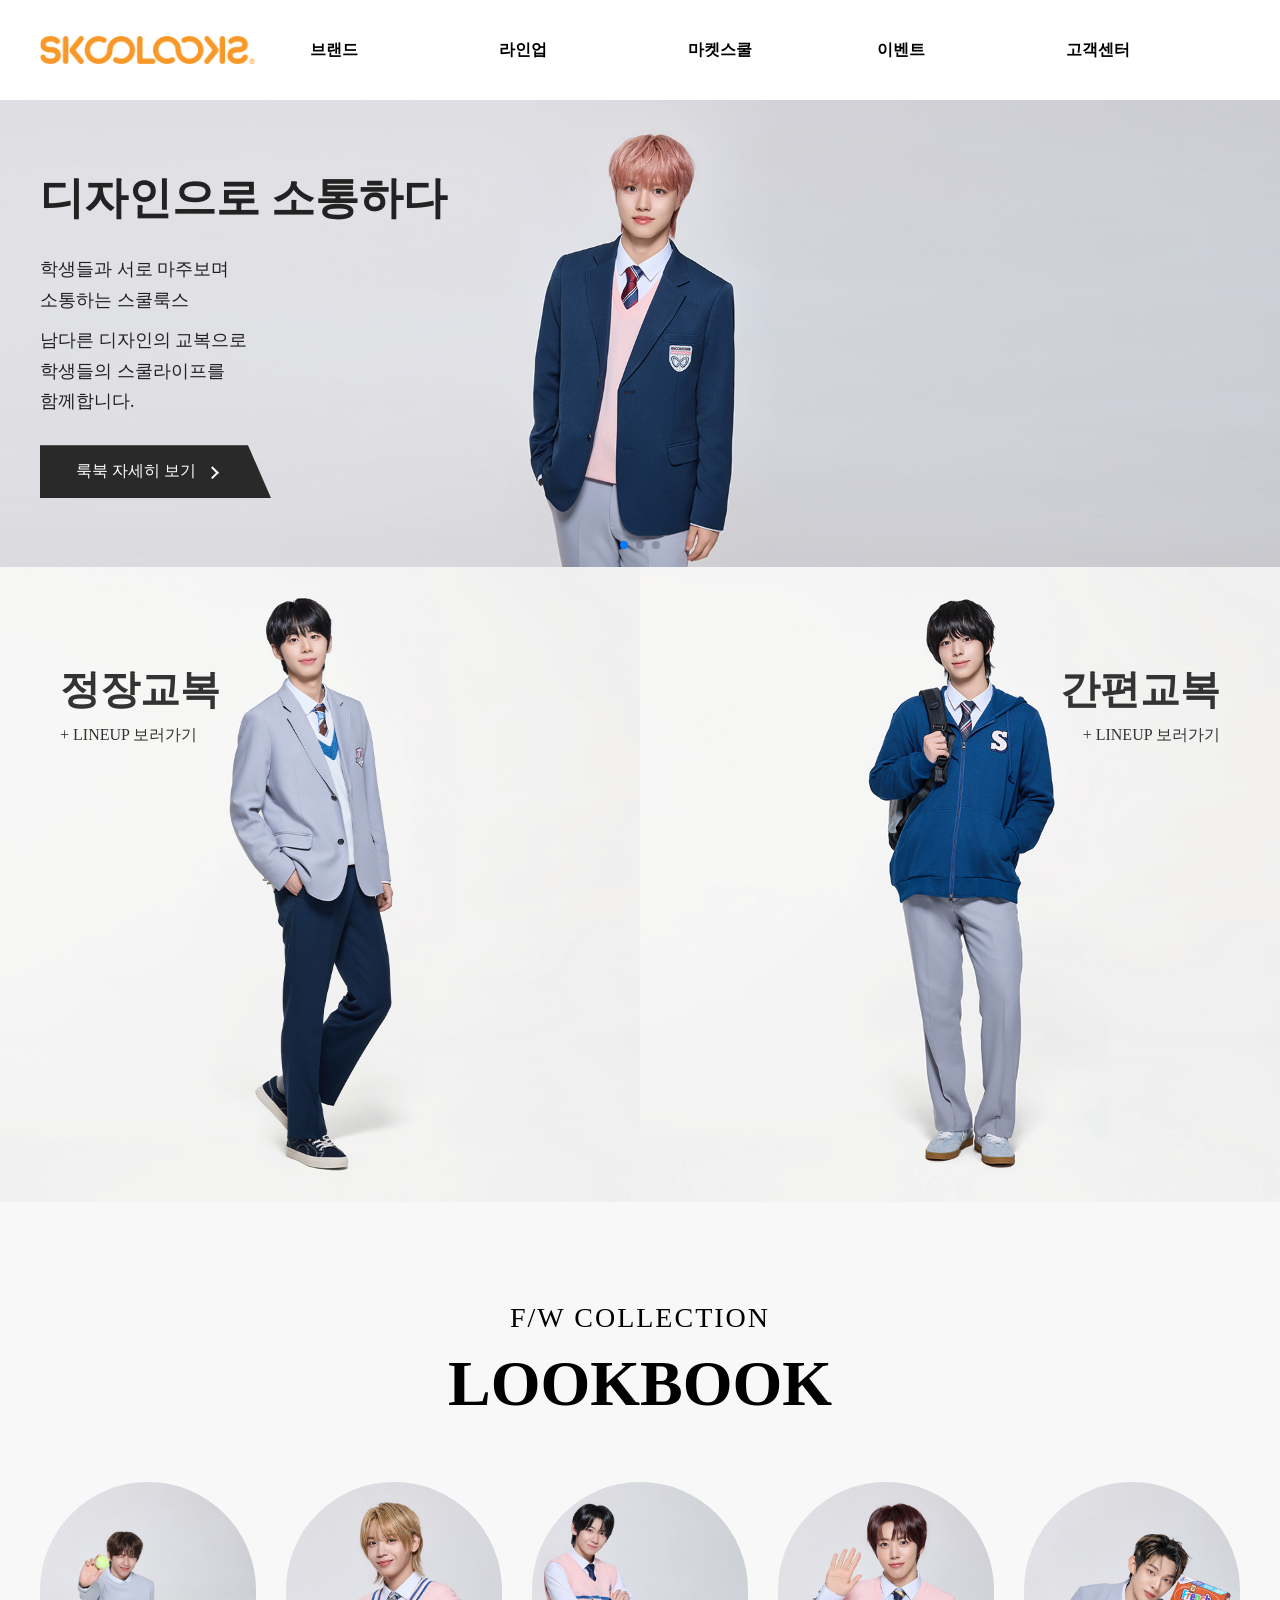
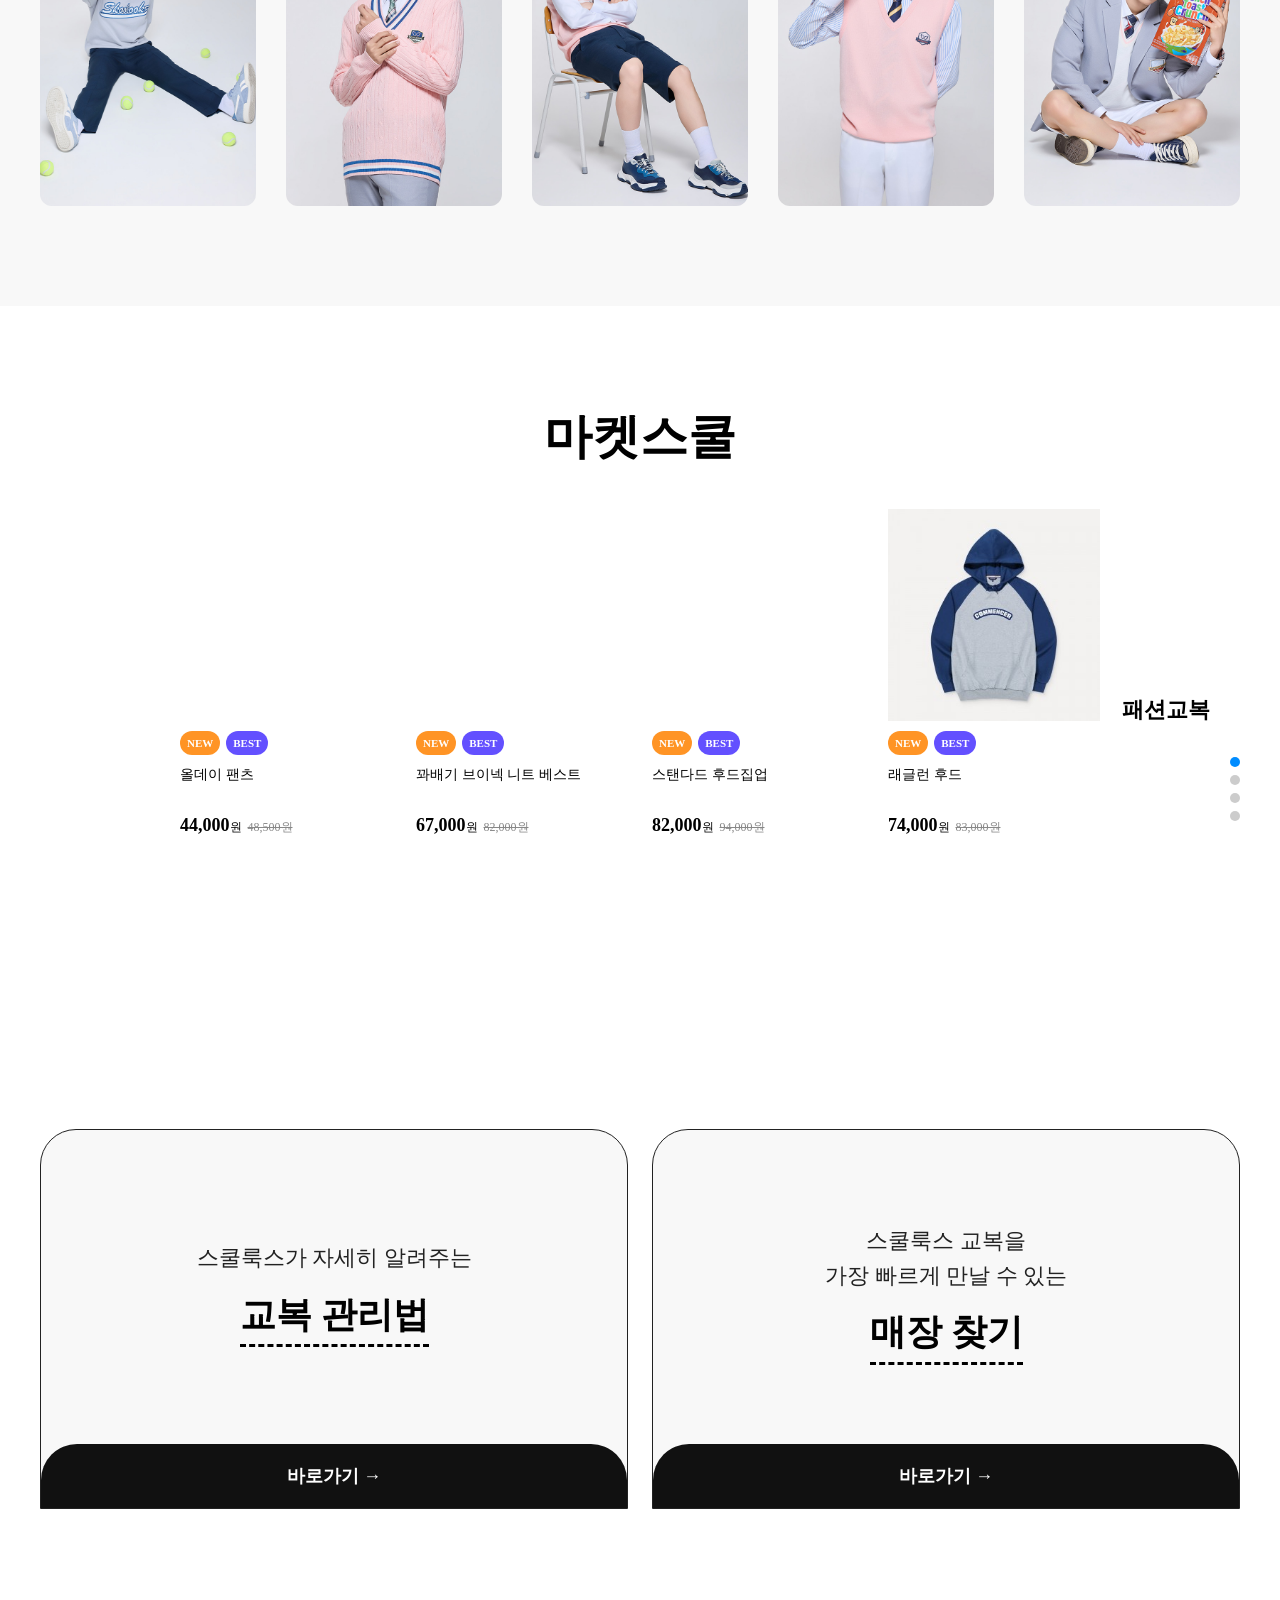
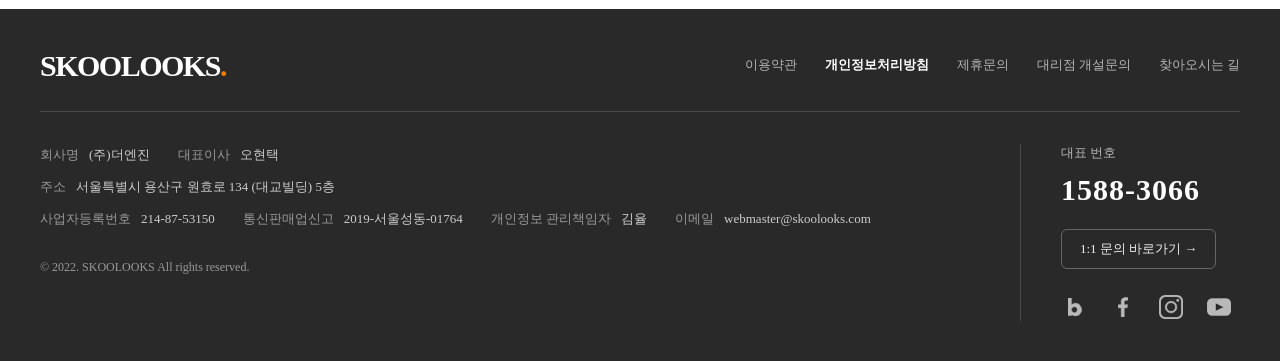
<file: index.html>
<!DOCTYPE html>
<html lang="ko">

<head>
  <meta charset="UTF-8">
  <meta name="viewport" content="width=device-width, initial-scale=1.0">

  <title>스쿨룩스 홈페이지 리뉴얼</title>
  <link rel="stylesheet" href="lib/swiper-bundle.css">
  <link rel="stylesheet" href="css/main.css">


  <script src="lib/jquery-3.7.1.min.js"></script>
  <script src="https://cdn.jsdelivr.net/npm/swiper@11/swiper-bundle.min.js"></script>


  <script>
    $(function () {
      var swiper = new Swiper('.visual_Swiper', {
        slidesPerView: 1,
        spaceBetween: 0,

        autoplay: {
          delay: 2500,
          disableOnInteraction: false,
        },

        pagination: {
          el: '.visual_Swiper .swiper-pagination',
          clickable: true,
        },

        navigation: {
          nextEl: '.visual_Swiper .swiper-button-next',
          prevEl: '.visual_Swiper .swiper-button-prev',
        },
      });



      $('.market .product_list').each(function () {
        var list = this;
        var pressed = false;
        var moved = false;
        var startX;
        var startScroll;
        var hovering = false;




        // 이미지 자체가 끌리는 현상 방지
        $(list).on('dragstart', function (e) {
          e.preventDefault();
        });

        // 마우스로 잡기
        $(list).on('mousedown', function (e) {
          if (e.button !== 0) return;

          pressed = true;
          moved = false;
          startX = e.pageX;
          startScroll = list.scrollLeft;

          $(list).addClass('dragging');
        });

        // 잡은 상태에서 좌우 이동
        $(window).on('mousemove', function (e) {
          if (!pressed) return;

          var distance = e.pageX - startX;

          if (Math.abs(distance) > 5) {
            moved = true;
          }

          list.scrollLeft = startScroll - distance;
        });

        // 마우스 놓기
        $(window).on('mouseup', function () {
          pressed = false;
          $(list).removeClass('dragging');
        });

        // 드래그할 때 상품 링크가 열리지 않게 하기
        list.addEventListener('click', function (e) {
          if (moved) {
            e.preventDefault();
            e.stopPropagation();
            moved = false;
          }
        }, true);

        // 마우스를 올리면 자동 이동 멈추기
        $(list).on('mouseenter', function () {
          hovering = true;
        });

        $(list).on('mouseleave', function () {
          hovering = false;
        });


      });

    });

    $(function () {

      // 마켓스쿨: 마우스 휠로 위아래 전환
      var marketSwiper = new Swiper('.market_Swiper', {
        direction: 'vertical',
        slidesPerView: 1,
        spaceBetween: 0,
        speed: 600,
        simulateTouch: false,

        mousewheel: {
          forceToAxis: true,
          releaseOnEdges: true,
          thresholdDelta: 30,
        },

        pagination: {
          el: '.market_Swiper .swiper-pagination',
          clickable: true,
        },
      });

      // 상품: 마우스로 잡고 좌우 이동
      $('.market .product_list').each(function () {
        var list = this;
        var pressed = false;
        var moved = false;
        var startX;
        var startScroll;

        // 이미지 자체가 끌리는 현상 방지
        $(list).on('dragstart', function (e) {
          e.preventDefault();
        });

        // 마우스로 잡기
        $(list).on('mousedown', function (e) {
          if (e.button !== 0) return;

          e.preventDefault();

          pressed = true;
          moved = false;
          startX = e.pageX;
          startScroll = list.scrollLeft;

          $(list).addClass('dragging');
        });

        // 좌우로 끌기
        $(window).on('mousemove', function (e) {
          if (!pressed) return;

          var distance = e.pageX - startX;

          if (Math.abs(distance) > 5) {
            moved = true;
          }

          list.scrollLeft = startScroll - distance;
        });

        // 마우스 놓기
        $(window).on('mouseup blur', function () {
          pressed = false;
          $(list).removeClass('dragging');
        });

        // 드래그 직후 상품 링크가 열리지 않게 하기
        list.addEventListener('click', function (e) {
          if (moved) {
            e.preventDefault();
            e.stopPropagation();
            moved = false;
          }
        }, true);
      });

      var lastScroll = window.scrollY;
      var guide = $('.market .title h2 span');

      $(window).on('scroll', function () {
        var currentScroll = Math.max(0, window.scrollY);

        if (currentScroll > lastScroll) {
          guide.addClass('show');
        } else if (currentScroll < lastScroll) {
          guide.removeClass('show');
        }

        lastScroll = currentScroll;
      });

    });

    $(function () {
      var opener = $('.mobile_menu_btn');
      var menu = $('#mobile_menu');
      var list = menu.find('.mobile_menu_list');
      var title = menu.find('.mobile_menu_title');
      var back = menu.find('.mobile_back');
      var source = $('.header .nav > .gnb > li');
      var selectedIndex = 0;

      function showMain() {
        title.text('전체 메뉴');
        back.prop('hidden', true);
        list.empty();

        source.each(function (index) {
          var item = $(this);
          var link = item.children('a').first();
          var row = $('<li></li>');

          if (item.children('.depth-02').length) {
            $('<button type="button"></button>')
              .append($('<span></span>').text(link.text()))
              .append('<span aria-hidden="true">›</span>')
              .on('click', function () {
                selectedIndex = index;
                showSub(item, link.text());
              })
              .appendTo(row);
          } else {
            link.clone().appendTo(row);
          }

          list.append(row);
        });
      }

      function showSub(item, label) {
        title.text(label);
        back.prop('hidden', false);
        list.empty();

        item.children('.depth-02').children('li').each(function () {
          $('<li></li>')
            .append($(this).children('a').clone())
            .appendTo(list);
        });

        back.trigger('focus');
      }

      function closeMenu() {
        menu.prop('hidden', true);
        $('body').removeClass('menu_open');
        opener.attr('aria-expanded', 'false').trigger('focus');
      }

      opener.on('click', function () {
        showMain();
        menu.prop('hidden', false);
        $('body').addClass('menu_open');
        opener.attr('aria-expanded', 'true');
        menu.find('.mobile_close').trigger('focus');
      });

      back.on('click', function () {
        showMain();
        list.children().eq(selectedIndex)
          .find('button, a').first().trigger('focus');
      });

      menu.find('.mobile_close').on('click', closeMenu);

      list.on('click', 'a', closeMenu);

      $(document).on('keydown', function (e) {
        if (menu.prop('hidden')) return;

        if (e.key === 'Escape') {
          closeMenu();
        }

        if (e.key === 'Tab') {
          var targets = menu.find('button, a').filter(':visible');
          var first = targets.first()[0];
          var last = targets.last()[0];

          if (e.shiftKey && document.activeElement === first) {
            e.preventDefault();
            last.focus();
          } else if (!e.shiftKey && document.activeElement === last) {
            e.preventDefault();
            first.focus();
          }
        }
      });

      window.matchMedia('(max-width: 768px)')
        .addEventListener('change', function (e) {
          if (!e.matches && !menu.prop('hidden')) {
            menu.prop('hidden', true);
            $('body').removeClass('menu_open');
            opener.attr('aria-expanded', 'false');
          }
        });
    });

    $(function () {
      $('.content .list').each(function () {
        var list = this;
        var pressed = false;
        var moved = false;
        var startX;
        var startScroll;

        // 이미지 자체가 끌리는 현상 방지
        $(list).on('dragstart', function (e) {
          if (window.innerWidth <= 768) {
            e.preventDefault();
          }
        });

        // 모바일 화면에서 마우스로 잡기
        $(list).on('mousedown', function (e) {
          if (window.innerWidth > 768 || e.button !== 0) return;

          e.preventDefault();
          pressed = true;
          moved = false;
          startX = e.pageX;
          startScroll = list.scrollLeft;

          $(list).addClass('dragging');
        });

        // 좌우로 드래그
        $(window).on('mousemove', function (e) {
          if (!pressed) return;

          var distance = e.pageX - startX;

          if (Math.abs(distance) > 5) {
            moved = true;
          }

          list.scrollLeft = startScroll - distance;
        });

        // 마우스 놓기
        $(window).on('mouseup blur', function () {
          pressed = false;
          $(list).removeClass('dragging');
        });

        // 드래그 직후 링크 이동 방지
        list.addEventListener('click', function (e) {
          if (moved) {
            e.preventDefault();
            e.stopPropagation();
            moved = false;
          }
        }, true);
      });
    });

    $(function () {
      var previousScroll = Math.max(0, window.scrollY);

      $(window).on('scroll', function () {
        var currentScroll = Math.max(0, window.scrollY);

        if (currentScroll > previousScroll) {
          $('.content .lookbook_guide').addClass('show');
        } else if (currentScroll < previousScroll) {
          $('.content .lookbook_guide').removeClass('show');
        }

        previousScroll = currentScroll;
      });
    });

    $(function () {
      $('.content .list').each(function () {
        var list = this;
        var touching = false;

        // 직접 조작하는 동안 자동 이동 멈추기
        $(list).on('mouseenter touchstart mousedown', function () {
          touching = true;
        });

        $(list).on('mouseleave', function () {
          touching = false;
        });

        $(window).on('mouseup touchend touchcancel', function () {
          touching = false;
        });

        // 모바일에서 3초마다 이동
        setInterval(function () {
          if (touching) return;

          var item = $(list).children('.item').first();
          if (!item.length) return;

          var gap = parseFloat(getComputedStyle(list).columnGap) || 0;
          var step = item.outerWidth() + gap;
          var end = list.scrollWidth - list.clientWidth;

          if (end <= 0) return;

          list.scrollTo({
            left: list.scrollLeft >= end - 2
              ? 0
              : Math.min(list.scrollLeft + step, end),
            behavior: 'smooth'
          });
        }, 3000);
      });
    });

    $(function () {
      $('.market .product_list').each(function () {
        var list = this;
        var products = $(list).children('.product');
        var hovering = false;
        var pressing = false;
        var animating = false;
        var cycle = 0;
        var step = 0;
        var scrollTimer;

        if (!products.length) return;

        function prepareLoop() {
          $(list).stop(true);
          animating = false;
          $(list).children('.loop_copy').remove();

          var gap = parseFloat(getComputedStyle(list).columnGap) || 0;

          step = products.first().outerWidth() + gap;
          cycle = step * products.length;

          if (cycle <= 0) return;

          // 화면보다 넉넉하게 상품을 반복 배치
          var repeats = Math.ceil(list.clientWidth / cycle) + 3;

          for (var i = 0; i < repeats; i++) {
            products.clone()
              .addClass('loop_copy')
              .appendTo(list);
          }

          list.scrollLeft = cycle;
        }

        // 같은 상품이 보이는 위치로 돌려놓기
        function normalize() {
          if (!cycle || pressing || animating) return;

          var position = list.scrollLeft;
          var offset = ((position % cycle) + cycle) % cycle;

          if (position < cycle || position >= cycle * 2) {
            list.scrollLeft = cycle + offset;
          }
        }

        $(list).on('mouseenter', function () {
          hovering = true;
        });

        $(list).on('mouseleave', function () {
          hovering = false;
        });

        $(list).on('mousedown touchstart', function () {
          pressing = true;
          $(list).stop(true);
          animating = false;
        });

        $(window).on('mouseup touchend touchcancel blur', function () {
          pressing = false;
          // 기존 드래그 처리가 끝난 뒤 위치 정리
          setTimeout(normalize, 0);
        });

        $(list).on('scroll', function () {
          clearTimeout(scrollTimer);
          scrollTimer = setTimeout(normalize, 180);
        });

        setInterval(function () {
          if (pressing || animating || !cycle) return;

          normalize();
          animating = true;

          $(list).animate(
            { scrollLeft: list.scrollLeft + step },
            600,
            function () {
              animating = false;
              normalize();
            }
          );
        }, 1800);

        $(window).on('resize', prepareLoop);
        prepareLoop();
      });
    });

    $(function () {
      window.addEventListener('wheel', function (e) {
        if (e.deltaY === 0) return;

        $('.market .title h2 span, .content .lookbook_guide')
          .toggleClass('show', e.deltaY > 0);
      }, { passive: true, capture: true });
    });
  </script>

<body>
  <div class="Wrap">
    <header class="header">
      <div class="inner">
        <h2 class="logo">
          <a href="#">
            <img src="img/logo/img_logo_o.png" alt="로고">
          </a>
        </h2><!-- .logo end -->


        <nav class="nav">


          <ul class="gnb">
            <li>
              <a href="#">브랜드</a>
              <ul class="gnb depth-02">
                <li><a href="#">브랜드스토리</a></li>
                <li><a href="#">스쿨룩 랩</a></li>
                <li><a href="#">교복안심 시스템</a></li>
                <li><a href="#">희망더하기 캠페인</a></li>
              </ul><!--.gnb depth-02 end-->
            </li>

            <li>
              <a href="#">라인업</a>
              <ul class="gnb depth-02">
                <li><a href="#">간편교복 스타일</a></li>
                <li><a href="#">정장교복 스타일</a></li>
                <li><a href="#">디자인 룩북</a></li>
              </ul><!--.gnb depth-02 end-->
            </li>

            <li>
              <a href="#">마켓스쿨</a>
              <ul class="gnb depth-02">
                <li><a href="#">전체</a></li>
                <li><a href="#">패션교복</a></li>
                <li><a href="#">패션의류</a></li>
                <li><a href="#">액세서리</a></li>
                <li><a href="#">리빙</a></li>
                <li><a href="#">문구</a></li>
              </ul><!--.gnb depth-02 end-->
            </li>

            <li>
              <a href="#">이벤트</a>
              <ul class="gnb depth-02">
                <li><a href="#">이벤트</a></li>
                <li><a href="#">당첨자 발표</a></li>
              </ul><!--.gnb depth-02 end-->
            </li>

            <li>
              <a href="#">고객센터</a>
              <ul class="gnb depth-02">
                <li><a href="#">자주 묻는 질문</a></li>
                <li><a href="#">1:1 문의</a></li>
                <li><a href="#">매장찾기</a></li>
              </ul><!--.gnb depth-02 end-->
            </li>

          </ul><!-- .gnb end -->
        </nav><!-- .nav end -->

        <button type="button" class="mobile_menu_btn" aria-label="메뉴 열기" aria-controls="mobile_menu"
          aria-expanded="false">
          ☰
        </button>

      </div><!-- .inner -->
    </header><!-- .header end -->

    <div class="mobile_menu" id="mobile_menu" hidden>
      <div class="mobile_menu_top">
        <button type="button" class="mobile_back" hidden>
          ← 뒤로
        </button>

        <strong class="mobile_menu_title">전체 메뉴</strong>

        <button type="button" class="mobile_close">
          닫기 ✕
        </button>
      </div>

      <ul class="mobile_menu_list"></ul>
    </div>

    <main class="main_visual">
      <div class="inner">
        <div class="swiper visual_Swiper">
          <div class="swiper-wrapper">



            <div class="swiper-slide">
              <a href="#">
                <img src="img/main_visual/img_boy_visual.jpg" alt="교복">
                <div class="text">

                  <h2>디자인으로 소통하다</h2>
                  <p>학생들과 서로 마주보며<br />
                    소통하는 스쿨룩스
                  </p>
                  <span>남다른 디자인의 교복으로<br />
                    학생들의 스쿨라이프를<br />
                    함께합니다.
                  </span>

                  <a href="#" class="lookbook_btn">룩북 자세히 보기</a>

                </div><!-- .text end -->
              </a>
            </div><!-- .swiper-slide -->

            <div class="swiper-slide">
              <a href="#">
                <img src="img/main_visual/img_comfort_visual.jpg" alt="교복">
                <div class="text">

                  <h2>교복을 입다</h2>
                  <p>스타일은 살리고 활동은<br />
                    편한 스쿨룩스 스타일을<br />
                    감상해 보세요
                  </p>

                  <a href="#" class="lookbook_btn">룩북 자세히 보기</a>

                </div><!-- .text end -->
              </a>
            </div><!-- .swiper-slide -->

            <div class="swiper-slide">
              <a href="#">
                <img src="img/main_visual/img_girl_visual.jpg" alt="교복">
                <div class="text">

                  <p>매일 입고 싶은 편안함에<br />
                    핏까지 완벽한 스쿨룩스의<br />
                    S/S 시즌 컬렉션을 만나보세요.
                  </p>

                  <a href="#" class="lookbook_btn">룩북 자세히 보기</a>

                </div><!-- .text end -->
              </a>
            </div><!-- .swiper-slide -->

          </div><!-- .swiper-wrapper end -->

          <div class="swiper-button-next"></div>
          <div class="swiper-button-prev"></div>
          <div class="swiper-pagination"></div>
        </div><!-- .swiper visual_Swiper end -->

      </div><!--.inner end -->
    </main><!-- .main_visual end -->

    <section class="secion section_lineup">
      <div class="inner">
        <div class="item suit">
          <img src="img/contents/img_lineup_25.jpg" alt="정장교복">
          <div class="text">
            <h2>정장교복</h2>

            <a href="#">
              <p>+ LINEUP 보러가기</p>
            </a>

          </div><!-- .text end -->
        </div><!-- .item suit end -->

        <div class="item comfort">
          <img src="img/contents/img_lineup_26.jpg" alt="간편교복">
          <div class="text">
            <h2>간편교복</h2>

            <a href="#">
              <p>+ LINEUP 보러가기</p>
            </a>

          </div><!-- .text end -->
        </div><!-- .item suit end -->

      </div><!-- .inner end -->
    </section><!-- .secion section_lineup end -->

    <div class="content">
      <div class="inner">

        <div class="title">
          <p>F/W COLLECTION</p>
          <h2>LOOKBOOK</h2>
          <span class="lookbook_guide">↔ 드래그를 해보세요</span>
        </div>

        <div class="list">

          <div class="item">
            <a href="#">
              <div class="image">
                <img src="img/LookBook/img_lookbook_17.jpg" alt="생활복 룩북">
              </div>

            </a>
          </div>

          <div class="item">
            <a href="#">
              <div class="image">
                <img src="img/LookBook/img_lookbook_18.jpg" alt="교복 룩북">
              </div>

            </a>
          </div>

          <div class="item">
            <a href="#">
              <div class="image">
                <img src="img/LookBook/img_lookbook_19.jpg" alt="체육복 룩북">
              </div>

            </a>
          </div>

          <div class="item">
            <a href="#">
              <div class="image">
                <img src="img/LookBook/img_lookbook_20.jpg" alt="체육복 룩북">
              </div>

            </a>
          </div>

          <div class="item">
            <a href="#">
              <div class="image">
                <img src="img/LookBook/img_lookbook_21.jpg" alt="체육복 룩북">
              </div>

            </a>
          </div>

        </div><!-- .list end -->

      </div><!-- .inner end -->
    </div><!-- .content end -->

    <div class="market">
      <div class="inner">

        <!-- 고정 제목 -->
        <div class="title">
          <h2>
            마켓스쿨
          </h2>
        </div><!-- .title end -->

        <!-- 서브제목과 상품이 함께 바뀌는 슬라이더 -->
        <div class="swiper market_Swiper">
          <div class="swiper-wrapper">

            <!-- 첫 번째 페이지 -->
            <div class="swiper-slide market_page">
              <p class="subtitle">패션교복

              </p>

              <div class="product_list">

                <div class="product">
                  <a href="#">
                    <img src="img/marketschool/패션교복/list1.jpg" alt="올데이 팬츠">

                    <div class="badge">
                      <span class="new">NEW</span>
                      <span class="best">BEST</span>
                    </div><!-- .badge end -->

                    <h3>올데이 팬츠</h3>

                    <div class="price">
                      <strong>44,000<span>원</span></strong>
                      <del>48,500원</del>
                    </div><!-- .price end -->
                  </a>
                </div><!-- .product end -->

                <div class="product">
                  <a href="#">
                    <img src="img/marketschool/패션교복/list2.jpg" alt="꽈배기 브이넥 니트 베스트">

                    <div class="badge">
                      <span class="new">NEW</span>
                      <span class="best">BEST</span>
                    </div>

                    <h3>꽈배기 브이넥 니트 베스트</h3>

                    <div class="price">
                      <strong>67,000<span>원</span></strong>
                      <del>82,000원</del>
                    </div><!-- .price end -->
                  </a>
                </div><!-- .product -->

                <div class="product">
                  <a href="#">
                    <img src="img/marketschool/패션교복/list3.jpg" alt="스탠다드 후드집업">

                    <div class="badge">
                      <span class="new">NEW</span>
                      <span class="best">BEST</span>
                    </div>

                    <h3>스탠다드 후드집업</h3>

                    <div class="price">
                      <strong>82,000<span>원</span></strong>
                      <del>94,000원</del>
                    </div><!-- .price end -->
                  </a>
                </div><!-- .product end -->

                <div class="product">
                  <a href="#">
                    <img src="img/marketschool/패션교복/list4.jpg" alt="래글런 후드">

                    <div class="badge">
                      <span class="new">NEW</span>
                      <span class="best">BEST</span>
                    </div>

                    <h3>래글런 후드</h3>

                    <div class="price">
                      <strong>74,000<span>원</span></strong>
                      <del>83,000원</del>
                    </div><!-- .price end -->
                  </a>
                </div><!-- .product end -->

                <div class="product">
                  <a href="#">
                    <img src="img/marketschool/패션교복/list5.jpg" alt="각카라 교복 셔츠">

                    <div class="badge">
                      <span class="new">NEW</span>
                      <span class="best">BEST</span>
                    </div>

                    <h3>각카라 교복 셔츠</h3>

                    <div class="price">
                      <strong>60,000<span>원</span></strong>
                      <del>67,000원</del>
                    </div>
                  </a>
                </div>

                <!-- 여기에 추가 상품을 넣어주세요 -->

              </div><!-- .product_list end -->
            </div><!-- .market_page end -->

            <div class="swiper-slide market_page">
              <p class="subtitle">패션의류</p>

              <div class="product_list">

                <div class="product">
                  <a href="#">
                    <img src="img/marketschool/패션의류/list1.jpg" alt="디즈니 코든 반팔 티셔츠">

                    <h3>디즈니 코든 반팔 티셔츠</h3>

                    <div class="price">
                      <strong>43,000<span>원</span></strong>
                      <del>49,500원</del>
                    </div><!-- .price end -->
                  </a>
                </div><!-- .product end -->

                <div class="product">
                  <a href="#">
                    <img src="img/marketschool/패션의류/list2.jpg" alt="100% 오가닉면티(2매 SET)">

                    <div class="badge">
                      <span class="new">NEW</span>
                      <span class="best">BEST</span>
                    </div><!-- .badge -->

                    <h3>100% 오가닉면티(2매 SET)</h3>

                    <div class="price">
                      <strong>25,500<span>원</span></strong>
                      <del>29,500원</del>
                    </div><!-- .price end -->
                  </a>
                </div><!-- .product -->

                <div class="product">
                  <a href="#">
                    <img src="img/marketschool/패션의류/list3.jpg" alt="히트가드 티셔츠">

                    <div class="badge">
                      <span class="new">NEW</span>
                    </div><!-- .badge end -->

                    <h3>히트가드 티셔츠</h3>

                    <div class="price">
                      <strong>16,500<span>원</span></strong>
                      <del>19,500원</del>
                    </div><!-- .price end -->
                  </a>
                </div><!-- .product end -->

                <div class="product">
                  <a href="#">
                    <img src="img/marketschool/패션의류/list4.jpg" alt="베이직 삭스 5팩 세트(화이트)">

                    <div class="badge">
                      <span class="new">NEW</span>
                    </div><!-- .badge end -->

                    <h3>베이직 삭스 5팩 세트(화이트)</h3>

                    <div class="price">
                      <strong>14,900<span>원</span></strong>
                      <del>15,500원</del>
                    </div><!-- .price end -->
                  </a>
                </div><!-- .product end -->

              </div><!-- .product_list end -->
            </div><!-- .market_page end -->

            <div class="swiper-slide market_page">
              <p class="subtitle">액세서리</p>

              <div class="product_list">

                <div class="product">
                  <a href="#">
                    <img src="img/marketschool/액세서리/list1.jpg" alt="신리오 포켓 스프레이 용기">

                    <div class="badge">
                      <span class="new">NEW</span>
                    </div><!-- .badge end -->

                    <h3>신리오 포켓 스프레이 용기</h3>

                    <div class="price">
                      <strong>49,900<span>원</span></strong>
                    </div><!-- .price end -->
                  </a>
                </div><!-- .product end -->

                <div class="product">
                  <a href="#">
                    <img src="img/marketschool/액세서리/list2.jpg" alt="썸썸파우치_미니">


                    <h3>썸썸파우치_미니</h3>

                    <div class="price">
                      <strong>12,000<span>원</span></strong>
                    </div><!-- .price end -->
                  </a>
                </div><!-- .product -->

                <div class="product">
                  <a href="#">
                    <img src="img/marketschool/액세서리/list3.jpg" alt="썸썸파우치_푸">

                    <h3>썸썸파우치_푸</h3>

                    <div class="price">
                      <strong>12,000<span>원</span></strong>
                    </div><!-- .price end -->
                  </a>
                </div><!-- .product end -->

                <div class="product">
                  <a href="#">
                    <img src="img/marketschool/액세서리/list4.jpg" alt="산리오 캐릭터즈 립밤">

                    <div class="badge">
                      <span class="new">NEW</span>
                    </div><!-- .badge end -->

                    <h3>산리오 캐릭터즈 립밤</h3>

                    <div class="price">
                      <strong>12,500<span>원</span></strong>
                    </div><!-- .price end -->
                  </a>
                </div><!-- .product end -->

                <div class="product">
                  <a href="#">
                    <img src="img/marketschool/액세서리/list5.jpg" alt="시나모롤 러브 뿌리볼륨 헤어집게(1P)">

                    <div class="badge">
                      <span class="new">NEW</span>
                    </div><!-- .badge -->

                    <h3>시나모롤 러브 뿌리볼륨 헤어집게(1P)</h3>

                    <div class="price">
                      <strong>9,900<span>원</span></strong>
                      <del>31,800원</del>
                    </div><!-- .price end -->
                  </a>
                </div><!-- .product end -->

                <div class="product">
                  <a href="#">
                    <img src="img/marketschool/액세서리/list6.jpg" alt="산리오 에모큥 백참 키링">

                    <div class="badge">
                      <span class="new">NEW</span>
                    </div><!-- .badge -->

                    <h3>산리오 에모큥 백참 키링</h3>

                    <div class="price">
                      <strong>12,900<span>원</span></strong>
                      <del>13,900원</del>
                    </div><!-- .price end -->
                  </a>
                </div><!-- .product end -->

                <div class="product">
                  <a href="#">
                    <img src="img/marketschool/액세서리/list7.jpg" alt="포차코 클리어 교통카드 지갑">

                    <div class="badge">
                      <span class="new">NEW</span>
                    </div><!-- .badge -->

                    <h3>포차코 클리어 교통카드 지갑</h3>

                    <div class="price">
                      <strong>12,000<span>원</span></strong>
                      <del>14,000원</del>
                    </div><!-- .price end -->
                  </a>
                </div><!-- .product end -->


              </div><!-- .product_list end -->
            </div><!-- .market_page end -->

            <div class="swiper-slide market_page">
              <p class="subtitle">문구</p>

              <div class="product_list">

                <div class="product">
                  <a href="#">
                    <img src="img/marketschool/문구/1.png" alt="[5매 세트] 점착메모지_미니마우스">

                    <h3>[5매 세트] 점착메모지_미니마우스</h3>

                    <div class="price">
                      <strong>14,900<span>원</span></strong>
                    </div><!-- .price end -->
                  </a>
                </div><!-- .product end -->

                <div class="product">
                  <a href="#">
                    <img src="img/marketschool/문구/list1.png" alt="인덱스스프링노트_미키와친구들">


                    <h3>인덱스스프링노트_미키와친구들</h3>

                    <div class="price">
                      <strong>12,000<span>원</span></strong>
                    </div><!-- .price end -->
                  </a>
                </div><!-- .product -->

                <div class="product">
                  <a href="#">
                    <img src="img/marketschool/문구/list2.png" alt="책상 보호 데스크매트_미키">


                    <h3>책상 보호 데스크매트_미키</h3>

                    <div class="price">
                      <strong>9,900<span>원</span></strong>
                      <del>12,000원</del>
                    </div><!-- .price end -->
                  </a>
                </div><!-- .product -->

                <div class="product">
                  <a href="#">
                    <img src="img/marketschool/문구/list1.jpg" alt="[10매세트] 산리오 L홀더">

                    <div class="badge">
                      <span class="new">NEW</span>
                    </div><!-- .badge end -->

                    <h3>[10매세트] 산리오 L홀더</h3>

                    <div class="price">
                      <strong>10,000<span>원</span></strong>
                      <del>11,000원</del>
                    </div><!-- .price end -->
                  </a>
                </div><!-- .product end -->

              </div><!-- .product_list end -->
            </div><!-- .market_page end -->

          </div><!-- .swiper-wrapper end -->

          <div class="swiper-pagination"></div>

        </div><!-- .market_Swiper end -->

      </div><!-- .inner end -->
    </div><!-- .market end -->

    <section class="school_service">
      <div class="inner">

        <a href="#" class="service_card">
          <div class="text">
            <p>스쿨룩스가 자세히 알려주는</p>
            <h2>교복 관리법</h2>
          </div>

          <span class="service_btn">바로가기 →</span>
        </a>

        <a href="#" class="service_card">
          <div class="text">
            <p>스쿨룩스 교복을<br>
              가장 빠르게 만날 수 있는</p>
            <h2>매장 찾기</h2>
          </div>

          <span class="service_btn">바로가기 →</span>
        </a>

      </div>
    </section>

    <footer class="footer">
      <div class="inner">

        <div class="footer_top">
          <a href="#" class="footer_logo">
            SKOOLOOKS<span>.</span>
          </a>

          <ul class="footer_menu">
            <li><a href="#">이용약관</a></li>
            <li><a href="#"><strong>개인정보처리방침</strong></a></li>
            <li><a href="#">제휴문의</a></li>
            <li><a href="#">대리점 개설문의</a></li>
            <li><a href="#">찾아오시는 길</a></li>
          </ul>
        </div>

        <div class="footer_bottom">
          <div class="footer_info">
            <dl>
              <div>
                <dt>회사명</dt>
                <dd>(주)더엔진</dd>
              </div>
              <div>
                <dt>대표이사</dt>
                <dd>오현택</dd>
              </div>
              <div class="address">
                <dt>주소</dt>
                <dd>서울특별시 용산구 원효로 134 (대교빌딩) 5층</dd>
              </div>
              <div>
                <dt>사업자등록번호</dt>
                <dd>214-87-53150</dd>
              </div>
              <div>
                <dt>통신판매업신고</dt>
                <dd>2019-서울성동-01764</dd>
              </div>
              <div>
                <dt>개인정보 관리책임자</dt>
                <dd>김율</dd>
              </div>
              <div>
                <dt>이메일</dt>
                <dd>
                  <a href="mailto:webmaster@skoolooks.com">
                    webmaster@skoolooks.com
                  </a>
                </dd>
              </div>
            </dl>

            <p class="copyright">
              © 2022. SKOOLOOKS All rights reserved.
            </p>
          </div>

          <div class="footer_contact">
            <p>대표 번호</p>
            <a href="tel:15883066" class="phone">1588-3066</a>
            <a href="#" class="contact_btn">1:1 문의 바로가기 →</a>

            <div class="footer_sns">
              <a href="#" aria-label="스쿨룩스 블로그">
                <img src="img/footer/icon_blog.png" alt="네이버 블로그">
              </a>

              <a href="#" aria-label="스쿨룩스 페이스북">
                <img src="img/footer/icon_fb.png" alt="페이스북">
              </a>

              <a href="#" aria-label="스쿨룩스 인스타그램">
                <img src="img/footer/icon_insta.png" alt="인스타그램">
              </a>

              <a href="#" aria-label="스쿨룩스 유튜브">
                <img src="img/footer/icon_youtube.png" alt="유뷰브">
              </a>
            </div>

          </div><!-- .footer_contact end -->
        </div>

      </div>
    </footer>

  </div><!-- .wrap end -->
</body>

</html>
</file>
<file: css/main.css>
@charset "utf-8";

*{
  margin: 0;
  padding: 0;
  box-sizing: border-box;
}

li{
  list-style: none;
}

a{
  text-decoration: none;
  color: inherit;
}


.header {
  position: relative;
  background-color: #fff;
  z-index: 100;
}

.header .inner{

   max-width: 1440px;
  width: calc(100% - 80px);
  height: 100px;
  margin: 0 auto;

  display: flex;
  justify-content: space-between;
  align-items: center;
  gap: 40px;
}

.header .logo {
 
  flex-shrink: 0;
 
  
}

.header .logo img {
  display: block;
  width: 215px;
  height: auto;
 
}

.header .nav{
  width: 950px;
}

.header .nav::before {
  content: "";
  display: none;
  position: absolute;
  top: 100%;
  left: 0;
  width: 100%;
  height: 300px;
  background-color: #fff;
}

.header .nav .gnb{
  display: flex;
  justify-content: space-between;
}

.header .nav .gnb > li {
  position: relative;
  flex: 1;
  min-width: 0;
}

.header .nav > .gnb > li > a {
  display: inline-block;
  height: 60px;
  margin-left: 15px;
  line-height: 60px;

  font-size: 16px;
  font-weight: 600;
  white-space: nowrap;

  text-underline-offset: 6px;
  text-decoration-thickness: 3px;
}

.header .nav > .gnb > li:hover > a,
.header .nav > .gnb > li:focus-within > a {
  color: #f07e03;
  text-decoration-line: underline;
}


.header .nav .depth-02 {
  display: none;

  position: absolute;
  top: 100%;
  left: 0;

  width: 100%;
  height: 300px;
  padding-top: 16px;
}

.header .nav .depth-02 a {
  display: block;
  padding: 10px 15px;

  font-size: 14px;
  white-space: nowrap;

  transition: color 0.2s;
}



/* 하위 메뉴 글자 */
.header .nav .depth-02 > li > a {
  display: inline-block;
  height: auto;
  margin-left: 15px;
  padding: 8px 0;
  line-height: 1.5;

  font-size: 14px;
  font-weight: 400;
  white-space: nowrap;

  text-decoration: none;
  text-underline-offset: 5px;
  text-decoration-thickness: 3px;
}

.header .nav > .gnb > li > .depth-02 {
  display: none;

  position: absolute;
  top: 100%;
  left: 0;

  width: 100%;
  height: 300px;
  padding-top: 0;
}

/* 하위 메뉴 글자 */
.header .nav .depth-02 > li > a {
  display: inline-block;
  margin-left: 15px;
  padding: 8px 0;
  line-height: 1.5;

  font-size: 14px;
  font-weight: 400;
  white-space: nowrap;

  text-underline-offset: 5px;
  text-decoration-thickness: 3px;
}

/* 전체 하위 메뉴 펼치기 */
.header .nav:hover::before,
.header .nav:hover > .gnb > li > .depth-02,
.header .nav:focus-within::before,
.header .nav:focus-within > .gnb > li > .depth-02 {
  display: block;
}

/* 상위 메뉴 색상과 밑줄 */
.header .nav > .gnb > li:hover > a,
.header .nav > .gnb > li:focus-within > a {
  color: #f07e03;
  text-decoration-line: underline;
}

/* 하위 메뉴 색상과 밑줄 */
.header .nav .depth-02 > li > a:hover,
.header .nav .depth-02 > li > a:focus-visible {
  color: #f07e03;
  text-decoration-line: underline;
}

.main_visual{}

.main_visual .inner{
 width: 100%;
 max-width: none;
 margin: 0;

}

.main_visual .visual_Swiper{
  width: 100%;
}

.main_visual .swiper-slide {
  position: relative;
}


/* 메인 이미지 */
.main_visual .swiper-slide > img {
  display: block;
  width: 100%;
  height: auto;
}

/* 로고와 문구의 왼쪽 선 맞추기 */
.main_visual .text {
  position: absolute;
  top: 50%;
  left: 0;
  right: 0;
  transform: translateY(-50%);

  max-width: 1440px;
  width: calc(100% - 80px);
  margin: 0 auto;
  color: #222;
}

/* 제목 */
.main_visual .text h2 {
  margin-bottom: 24px;
  font-size: 44px;
  font-weight: 700;
  line-height: 1.3;
}

/* 본문 */
.main_visual .text p {
  margin-bottom: 16px;
  font-size: 18px;
  font-weight: 400;
  line-height: 1.7;
}

/* 추가 설명 */
.main_visual .text span {
  display: block;
  font-size: 18px;
  font-weight: 400;
  line-height: 1.7;
}

/* 룩북 자세히 보기 */
/* 룩북 버튼 */
.main_visual .lookbook_btn {
  display: inline-block;
  margin-top: 28px;
  padding: 16px 54px 16px 36px;

  background-color: #292929;
  color: #fff;
  border: none;
  border-radius: 0;

  font-size: 16px;
  font-weight: 500;

  clip-path: polygon(0 0, 90% 0, 100% 100%, 0 100%);

  transition: background-color 0.2s;
}

.main_visual .lookbook_btn::after {
  content: "";
  display: inline-block;
  width: 7px;
  height: 7px;
  margin-left: 12px;

  border-top: 2px solid currentColor;
  border-right: 2px solid currentColor;
  transform: rotate(45deg);
  vertical-align: middle;
}

.main_visual .lookbook_btn:hover {
  background-color: #f07e03;
  color: #fff;
}


.section_lineup{
  position: relative;
}

/* 라인업 이미지 가로 배치 */
.section_lineup .inner {
  display: flex;
  width: 100%;
  margin: 0 auto;
  margin-top: -5px;
}

.section_lineup .item {
  position: relative;
  width: 50%;
}

.section_lineup .item img {
  display: block;
  width: 100%;
  height: auto;
}

.section_lineup .suit .text{
  left: 60px;
}

.section_lineup .comfort{
  
  text-align: right;
}

.section_lineup .comfort .text{
     right: 60px;
}

.section_lineup .text{
   position: absolute;
  top: 100px;
  color: #333;
}

.section_lineup .text h2{
   margin-bottom: 8px;
  font-size: 40px;
  font-weight: 700;
}

.section_lineup .text a{
   display: inline-block;
  font-size: 16px;
}

.section_lineup .text a:hover{
  color: #f07e03;
}

/* 룩북 전체 영역 */
.content {
  padding: 100px 0;
  background-color: #f8f8f8;
}

.content .inner {
  display: block;
  max-width: 1200px;
  width: calc(100% - 80px);
  margin: 0 auto;
}

/* 제목 */
.content .title {
  margin-bottom: 60px;
  text-align: center;
}

.content .title p {
  margin-bottom: 12px;
  font-size: 28px;
  letter-spacing: 2px;
}

.content .title h2 {
  font-size: 64px;
  font-weight: 700;
  line-height: 1.2;
}

/* 사진 세 장 가로 배치 */
.content .list {
  display: flex;
  gap: 30px;
}

.content .item {
  flex: 1;
  min-width: 0;
}

.content .item > a {
  display: block;
}

/* 아치형 이미지 */
.content .image {
  aspect-ratio: 2 / 3;
  overflow: hidden;
  background-color: #e4e4e4;
  border-radius: 50% 50% 12px 12px / 33.333% 33.333% 12px 12px;
}

.content .image img {
  display: block;
  width: 100%;
  height: 100%;
  object-fit: cover;
  object-position: center;
}

.content .image:hover img {
  transform: scale(1.08);
}

/* 이미지 아래 설명 */
.content .item h3 {
  margin-top: 28px;
  font-size: 24px;
  font-weight: 500;
  text-align: center;
}

.content .item > a:hover h3 {
  color: #f07e03;
}

/* 마켓스쿨 */
.market .product {
  width: calc((100% - 72px) / 4);
  flex-shrink: 0;
}
.market .inner {
  max-width: 1440px;
  width: calc(100% - 80px);
  margin: 0 auto;
}

/* 고정 제목 */
.market .title {
  margin-bottom: 16px;
  text-align: center;
}

.market .title h2 {
  font-size: 48px;
  font-weight: 700;
  line-height: 1.3;
  
}

/* 세로 슬라이드 */
.market .market_Swiper {
  height: 560px;
  padding: 0 40px 0 0;
}

.market .market_Swiper .market_page {
  display: block;
}

/* 페이지마다 바뀌는 서브제목 */
.market .market_page .subtitle {
  margin: 0 0 30px;
  padding: 0;

  font-size: 18px;
  font-weight: 400;
  line-height: 1.6;
  text-align: center;
  
}

/* 상품을 줄바꿈 없이 한 줄로 배치 */
.market .product_list {
  display: flex;
  flex-wrap: nowrap;
  gap: 24px;
  overflow-x: auto;
}

.market .product {
  width: calc((100% - 72px) / 4);
  flex-shrink: 0;
}

.market .product > a {
  display: block;
}

/* 상품 사진 */
.market .product img {
  display: block;
  width: 100%;
  aspect-ratio: 1 / 1;
  object-fit: cover;
}

/* NEW · BEST */
.market .badge {
  display: flex;
  gap: 6px;
  margin-top: 10px;
}

.market .badge span {
  padding: 3px 7px;
  border-radius: 20px;

  font-size: 11px;
  font-weight: 700;
  color: #fff;
}

.market .badge .new {
  background-color: #ff9425;
}

.market .badge .best {
  background-color: #6350ff;
}

/* 상품명 */
.market .product h3 {
  min-height: 48px;
  margin-top: 8px;

  font-size: 16px;
  font-weight: 400;
  line-height: 1.5;
}

/* 가격 */
.market .price {
  display: flex;
  flex-wrap: wrap;
  align-items: baseline;
  gap: 8px;
  margin-top: 12px;
}

.market .price strong {
  font-size: 24px;
  white-space: nowrap;
}

.market .price strong span {
  font-size: 14px;
  font-weight: 400;
}

.market .price del {
  font-size: 14px;
  color: #888;
  white-space: nowrap;
}

/* 오른쪽 세로 점 */
.market .market_Swiper .swiper-pagination {
  top: 50%;
  right: 5px;
  bottom: auto;
  left: auto;

  width: auto;
  transform: translateY(-50%);
}

.market .market_Swiper .swiper-pagination-bullet {
  display: block;
  width: 10px;
  height: 10px;
  margin: 8px 0;

  background-color: #333;
  opacity: 0.3;
}

.market .market_Swiper .swiper-pagination-bullet-active {
  background-color: #008cff;
  opacity: 1;
}

/* 스크롤바 숨기기 */
.market .product_list {
  scrollbar-width: none;
  cursor: grab;
}

.market .product_list::-webkit-scrollbar {
  display: none;
}

.market .product_list.dragging {
  cursor: grabbing;
  user-select: none;
}

/* 마켓스쿨 위아래 여백 */
.market {
  padding: 100px 0;
}

/* 제목과 서브제목 사이 간격 */
.market .title {
  margin-bottom: 16px;
  text-align: center;
}

/* 중앙이 어긋나는 오른쪽 여백 제거 */
.market .market_Swiper {
  padding: 0;
}

/* 제목 바로 아래 중앙 정렬 */
.market .market_page .subtitle {
  margin: 0 0 36px;
  text-align: center;
}

/* 제목 아래 간격 */
.market .title {
  margin-bottom: 40px;
}

/* 위치와 너비 계산 기준 */
.market .market_page {
  position: relative;
  container-type: inline-size;
}

/* 상품 목록 가운데 정렬 */
.market .product_list {
  width: calc(100% - 200px);
  margin: 0 auto;
}

/* 패션교복: 오른쪽, 이미지 아래 선에 맞추기 */
.market .market_page .subtitle {
  position: absolute;
  top: calc((100cqw - 200px - 72px) / 4);
  right: 0;
  margin: 0;
  padding: 0;
  transform: translateY(-100%);

  font-size: 22px;
  font-weight: 600;
  line-height: 1;
  white-space: nowrap;
  text-align: right;
}

.market .market_Swiper .swiper-pagination {
  right: 0;
}

.market .market_page .subtitle {
  right: 30px;
}

.market .product_list {
  width: calc(100% - 280px);
  margin: 0 auto;
}

.market .market_page .subtitle {
  top: calc((100cqw - 280px - 72px) / 4);
  right: 30px;
}

.market .title h2 {
  position: relative;
  display: inline-block;
}

.market .title h2 span {
  font-size: 11px;
  font-weight: 400;
  color: #888;

  opacity: 0;
  visibility: hidden;
  transition: opacity 0.3s, visibility 0.3s;
}

.market .title h2 span.show {
  opacity: 1;
  visibility: visible;
}

/* 아래로 스크롤하면 안내 표시 */
.market .title h2 span.show {
  opacity: 1;
  visibility: visible;
}

.market .title h2 span {
  position: absolute;
  left: calc(100% + 16px);
  top: 80%;
  transform: translateY(-50%);
  line-height: 1.5;
  white-space: nowrap;
}

/* 상품마다 이미지·배지·상품명·가격 위치 통일 */
.market .product > a {
  display: grid;
  grid-template-columns: minmax(0, 1fr);
  grid-template-rows: auto 24px 48px auto;
  row-gap: 10px;
}

.market .product img {
  grid-row: 1;
  width: 100%;
  aspect-ratio: 1 / 1;
  object-fit: cover;
}

.market .product .badge {
  grid-row: 2;
  display: flex;
  align-items: center;
  gap: 6px;
  margin: 0;
}

.market .product .badge span {
  line-height: 18px;
}

.market .product h3 {
  grid-row: 3;
  min-height: 0;
  margin: 0;
  font-size: 16px;
  line-height: 24px;

  /* 상품명은 두 줄까지 표시 */
  display: -webkit-box;
  -webkit-box-orient: vertical;
  -webkit-line-clamp: 2;
  overflow: hidden;
}

.market .product .price {
  grid-row: 4;
  margin: 0;
  align-items: baseline;
}

.market .price strong > span {
  font-size: 14px;
  font-weight: 400;
}

/* 콘텐츠 전환용 세로 점 */
.market .market_Swiper {
  position: relative;
}

.market .market_Swiper > .swiper-pagination {
  display: flex;
  flex-direction: column;
  align-items: center;
  gap: 8px;

  position: absolute;
  top: 50%;
  right: 0;
  bottom: auto;
  left: auto;
  width: 12px;
  transform: translateY(-50%);
  z-index: 20;
  opacity: 1;
  visibility: visible;
}

.market .market_Swiper > .swiper-pagination
.swiper-pagination-bullet {
  display: block;
  flex-shrink: 0;
  width: 10px;
  height: 10px;
  margin: 0;
  background-color: #ccc;
  opacity: 1;
}

.market .market_Swiper > .swiper-pagination
.swiper-pagination-bullet-active {
  background-color: #008cff;
}

/* 상품명 높이를 내용에 맞추기 */
.market .product > a {
  grid-template-rows: auto 24px auto auto;
}

.market .product h3 {
  display: block;
  height: auto;
  min-height: 0;
  margin: 0;
  overflow: visible;

  font-size: 14px;
  line-height: 1.4;
  overflow-wrap: anywhere;
}

/* 상품명 아래 가격 */
.market .product .price {
  margin: 0;
  gap: 6px;
}

.market .price strong {
  font-size: 18px;
}

.market .price strong span,
.market .price del {
  font-size: 12px;
}

.market .market_Swiper > .swiper-pagination {
  display: flex;
  flex-direction: column;
  gap: 8px;

  top: 50%;
  right: 0;
  bottom: auto;
  left: auto;
  width: 10px;
  transform: translateY(-50%);

  opacity: 1;
  visibility: visible;
  z-index: 20;
}

.market .market_Swiper > .swiper-pagination
.swiper-pagination-bullet {
  display: block;
  width: 10px;
  height: 10px;
  margin: 0;
  background-color: #ccc;
  opacity: 1;
}

.market .market_Swiper > .swiper-pagination
.swiper-pagination-bullet-active {
  background-color: #008cff;
}

/* 배지·상품명·가격 줄 맞추기 */
.market .product > a {
  display: grid;
  grid-template-columns: minmax(0, 1fr);
  grid-template-rows: auto 24px 40px auto;
  row-gap: 10px;
}

.market .product img {
  grid-row: 1;
}

.market .product .badge {
  grid-row: 2;
  margin: 0;
}

.market .product h3 {
  grid-row: 3;
  height: 40px;
  min-height: 0;
  margin: 0;
  font-size: 14px;
  line-height: 20px;

  display: -webkit-box;
  -webkit-box-orient: vertical;
  -webkit-line-clamp: 2;
  overflow: hidden;
}

.market .product .price {
  grid-row: 4;
  margin: 0;
}

.market .product img {
  display: block;
  width: 100%;
  height: auto;
  aspect-ratio: 1 / 1;
  object-fit: contain;
  object-position: center;
}

/* 문구 이미지: 투명 여백을 고려해 확대 */
.market .product img[src$="/문구/1.png"] {
  transform: scale(1.324);
  clip-path: inset(12.24%);
}

.market .product img[src$="/문구/list1.png"] {
  transform: scale(1.286);
  clip-path: inset(11.12%);
}

.market .product img[src$="/문구/list2.png"] {
  transform: scale(1.023);
  clip-path: inset(1.13%);
}

/* 미니마우스 메모지 */
.market .product:has(img[src$="/문구/1.png"]) {
  --text-inset: 5%;
}

/* 미키와 친구들 노트 */
.market .product:has(img[src$="/문구/list1.png"]) {
  --text-inset: 20%;
}

/* 미키 데스크매트 */
.market .product:has(img[src$="/문구/list2.png"]) {
  --text-inset: 5%;
}

/* 실제 상품의 왼쪽 끝에 맞추기 */
.market .product:has(img[src*="/문구/"]) h3 {
  padding-left: var(--text-inset, 0%);
  text-align: left;
}

.market .product:has(img[src*="/문구/"]) .price {
  padding-left: var(--text-inset, 0%);
  justify-content: flex-start;
}

/* 교복 관리법 · 매장 찾기 */
.school_service {
  padding: 80px 0 100px;
}

.school_service .inner {
  max-width: 1440px;
  width: calc(100% - 80px);
  margin: 0 auto;

  display: flex;
  gap: 24px;
}

/* 카드 */
.school_service .service_card {
  position: relative;
  flex: 1;
  min-width: 0;
  min-height: 380px;
  padding: 60px 60px 110px;

  display: flex;
  align-items: center;

  border: 1px solid #222;
  border-radius: 36px 36px 0 0;
  background-color: #f8f8f8;
  overflow: hidden;
}

/* 설명 */
.school_service .text p {
  margin-bottom: 16px;
  font-size: 22px;
  line-height: 1.6;
  color: #222;
}

/* 제목과 점선 */
.school_service .text h2 {
  display: inline-block;
  padding-bottom: 6px;
  border-bottom: 3px dashed currentColor;

  font-size: 36px;
  font-weight: 700;
  line-height: 1.3;
}

/* 아래쪽 검정 버튼 */
.school_service .service_btn {
  position: absolute;
  bottom: 0;
  left: 0;
  width: 100%;
  height: 64px;

  display: flex;
  justify-content: center;
  align-items: center;

  border-radius: 36px 36px 0 0;
  background-color: #111;
  color: #fff;
  font-size: 18px;
  font-weight: 600;

  transition: background-color 0.2s;
}

.school_service .service_card:hover .service_btn {
  background-color: #f07e03;
}

/* 작은 화면에서는 세로 배치 */
@media (max-width: 768px) {
  .school_service .inner {
    width: calc(100% - 40px);
    flex-direction: column;
  }

  .school_service .service_card {
    min-height: 300px;
    padding: 40px 30px 100px;
  }

  .school_service .text p {
    font-size: 18px;
  }

  .school_service .text h2 {
    font-size: 30px;
  }
}

.school_service .service_card {
  justify-content: center;
  text-align: center;
}

.school_service {
  padding-top: 5px;
}

/* 푸터 */
.footer {
  padding: 40px 0;
  background-color: #292929;
  color: #b5b5b5;
}

.footer .inner {
  max-width: 1440px;
  width: calc(100% - 80px);
  margin: 0 auto;
}

/* 상단 로고 · 메뉴 */
.footer .footer_top {
  display: flex;
  justify-content: space-between;
  align-items: center;
  gap: 40px;

  padding-bottom: 28px;
  border-bottom: 1px solid #484848;
}

.footer .footer_logo {
  color: #fff;
  font-size: 30px;
  font-weight: 800;
  letter-spacing: -1.5px;
  white-space: nowrap;
}

.footer .footer_logo span {
  color: #f07e03;
}

.footer .footer_menu {
  display: flex;
  flex-wrap: wrap;
  gap: 28px;
}

.footer .footer_menu a {
  font-size: 13px;
  line-height: 1.6;
}

.footer .footer_menu strong {
  color: #fff;
  font-weight: 600;
}

/* 하단 회사 정보 · 연락처 */
.footer .footer_bottom {
  display: flex;
  justify-content: space-between;
  align-items: flex-start;
  gap: 60px;

  padding-top: 32px;
}

.footer .footer_info {
  flex: 1;
  min-width: 0;
}

.footer .footer_info dl {
  display: flex;
  flex-wrap: wrap;
  gap: 10px 28px;

  font-size: 13px;
  line-height: 1.7;
}

.footer .footer_info dl > div {
  display: flex;
  gap: 10px;
}

.footer .footer_info .address {
  width: 100%;
}

.footer .footer_info dt {
  flex-shrink: 0;
  color: #999;
}

.footer .footer_info dd {
  margin: 0;
  color: #ccc;
}

.footer .copyright {
  margin-top: 28px;
  font-size: 12px;
  line-height: 1.6;
  color: #999;
}

/* 대표 번호 */
.footer .footer_contact {
  flex-shrink: 0;
  min-width: 220px;
  padding-left: 40px;
  border-left: 1px solid #484848;
}

.footer .footer_contact p {
  margin-bottom: 8px;
  font-size: 13px;
}

.footer .phone {
  display: block;
  color: #fff;
  font-size: 30px;
  font-weight: 700;
  line-height: 1.3;
  letter-spacing: 1px;
}

.footer .contact_btn {
  display: inline-block;
  margin-top: 20px;
  padding: 10px 18px;
  border: 1px solid #666;
  border-radius: 6px;

  font-size: 13px;
  color: #eee;
  transition: color 0.2s, border-color 0.2s;
}

.footer a:hover {
  color: #f07e03;
}

.footer .contact_btn:hover {
  border-color: #f07e03;
}

/* SNS 아이콘 한 줄 배치 */
.footer .footer_sns {
  display: flex;
  flex-wrap: nowrap;
  align-items: center;
  gap: 20px;

  max-width: none;
  margin-top: 24px;
}

.footer .footer_sns a {
  display: flex;
  justify-content: center;
  align-items: center;

  width: 28px;
  height: 28px;
  padding: 0;
  border: none;
  border-radius: 0;

  transition: opacity 0.2s;
}

.footer .footer_sns img {
  display: block;
  width: auto;
  height: auto;
  max-width: 24px;
  max-height: 24px;
}

.footer .footer_sns a:hover {
  opacity: 0.6;
}

/* 마켓스쿨 아래 여백 줄이기 */
.market {
  padding-bottom: 30px;
}

/* 카드 위 여백 */
.school_service {
  padding-top: 30px;
}

/* 모바일 */
@media screen and (max-width: 768px) {

  /* 헤더 */
  .header .inner {
    width: calc(100% - 32px);
    height: auto;
    padding: 18px 0;
    flex-direction: column;
    align-items: flex-start;
    gap: 16px;
  }

  .header .logo img {
    width: 160px;
  }

  .header .nav {
    width: 100%;
  }

  .header .nav .gnb {
    flex-wrap: wrap;
    gap: 4px;
  }

  .header .nav .gnb > li {
    flex: 1 1 auto;
  }

  .header .nav > .gnb > li > a {
    height: 36px;
    margin-left: 0;
    padding: 0 8px;
    font-size: 13px;
    line-height: 36px;
  }

  /* 하위 메뉴 */
  .header .nav::before {
    height: 280px;
  }

  .header .nav > .gnb > li > .depth-02 {
    height: 280px;
  }

  .header .nav .depth-02 > li > a {
    margin-left: 0;
    font-size: 11px;
  }

  /* 메인 비주얼 */
  .main_visual .swiper-slide > a {
    display: block;
  }

  .main_visual .swiper-slide > img,
  .main_visual .swiper-slide > a > img {
    display: block;
    width: 100%;
    height: auto;
  }

  .main_visual .text {
    position: static;
    width: calc(100% - 40px);
    margin: 0 auto;
    padding: 24px 0 45px;
    transform: none;
  }

  .main_visual .text h2 {
    margin-bottom: 14px;
    font-size: 26px;
  }

  .main_visual .text p,
  .main_visual .text span {
    font-size: 14px;
    line-height: 1.7;
  }

  .main_visual .text p {
    margin-bottom: 10px;
  }

  .main_visual .lookbook_btn {
    margin-top: 20px;
    padding: 12px 36px 12px 22px;
    font-size: 13px;
  }

  .main_visual .swiper-button-next,
  .main_visual .swiper-button-prev {
    --swiper-navigation-size: 22px;
  }

  /* 정장교복 · 간편교복 */
  .section_lineup .inner {
    flex-direction: column;
    margin-top: 0;
  }

  .section_lineup .item {
    width: 100%;
  }

  .section_lineup .text {
    top: 28px;
  }

  .section_lineup .suit .text {
    left: 24px;
  }

  .section_lineup .comfort .text {
    right: 24px;
  }

  .section_lineup .text h2 {
    font-size: 26px;
  }

  .section_lineup .text a {
    font-size: 13px;
  }

  /* 룩북 */
  .content {
    padding: 60px 0;
  }

  .content .inner {
    width: calc(100% - 32px);
  }

  .content .title {
    margin-bottom: 30px;
  }

  .content .title p {
    font-size: 17px;
  }

  .content .title h2 {
    font-size: 38px;
  }

  .content .list {
    gap: 16px;
    overflow-x: auto;
    scrollbar-width: none;
  }

  .content .list::-webkit-scrollbar {
    display: none;
  }

  .content .item {
    flex: 0 0 70%;
  }

  /* 마켓스쿨 */
  .market {
    padding: 60px 0 24px;
  }

  .market .inner {
    width: calc(100% - 32px);
  }

  .market .title {
    margin-bottom: 24px;
  }

  .market .title h2 {
    font-size: 30px;
  }

  .market .title h2 span {
    top: 50%;
    left: calc(100% + 8px);
    font-size: 9px;
  }

  .market .market_Swiper {
    height: 390px;
    padding: 0;
  }

  .market .market_Swiper .market_page {
    padding-top: 40px;
  }

  /* 카테고리를 상품 위에 표시 */
  .market .market_page .subtitle {
    top: 0;
    right: 24px;
    margin: 0;
    transform: none;
    font-size: 16px;
    line-height: 24px;
  }

  .market .product_list {
    width: 100%;
    margin: 0;
    gap: 12px;
    overflow-x: auto;
  }

  /* 두 개씩 표시 */
  .market .product {
    width: calc((100% - 12px) / 2);
    flex-shrink: 0;
  }

  .market .product > a {
    grid-template-rows: auto 22px 40px auto;
    row-gap: 8px;
  }

  .market .product h3 {
    height: 40px;
    font-size: 12px;
    line-height: 20px;
  }

  .market .badge span {
    padding: 2px 6px;
    font-size: 9px;
    line-height: 16px;
  }

  .market .product .price {
    flex-wrap: wrap;
    gap: 4px;
  }

  .market .price strong {
    font-size: 17px;
  }

  .market .price strong span,
  .market .price del {
    font-size: 10px;
  }

  /* 세로 점을 카테고리 오른쪽에 배치 */
  .market .market_Swiper > .swiper-pagination {
    top: 0;
    right: 0;
    gap: 4px;
    transform: none;
  }

  .market .market_Swiper > .swiper-pagination
  .swiper-pagination-bullet {
    width: 6px;
    height: 6px;
    margin: 0;
  }

  /* 교복 관리법 · 매장 찾기 */
  .school_service {
    padding: 24px 0 50px;
  }

  .school_service .inner {
    width: calc(100% - 32px);
    flex-direction: column;
    gap: 20px;
  }

  .school_service .service_card {
    flex: none;
    width: 100%;
    height: 270px;
    min-height: 0;
    padding: 30px 24px 90px;
    border-radius: 28px 28px 0 0;
    justify-content: center;
    text-align: center;
  }

  .school_service .text p {
    margin-bottom: 12px;
    font-size: 17px;
  }

  .school_service .text h2 {
    font-size: 28px;
  }

  .school_service .service_btn {
    height: 56px;
    border-radius: 28px 28px 0 0;
    font-size: 16px;
  }

  /* 푸터 */
  .footer {
    padding: 30px 0;
  }

  .footer .inner {
    width: calc(100% - 32px);
  }

  .footer .footer_top {
    flex-direction: column;
    align-items: flex-start;
    gap: 20px;
    padding-bottom: 24px;
  }

  .footer .footer_logo {
    font-size: 27px;
  }

  .footer .footer_menu {
    gap: 10px 16px;
  }

  .footer .footer_menu a {
    font-size: 11px;
  }

  .footer .footer_bottom {
    flex-direction: column;
    gap: 28px;
    padding-top: 24px;
  }

  .footer .footer_info dl {
    gap: 8px 16px;
    font-size: 11px;
  }

  .footer .footer_info dl > div {
    gap: 8px;
  }

  .footer .footer_info dd {
    min-width: 0;
    overflow-wrap: anywhere;
  }

  .footer .copyright {
    margin-top: 20px;
    font-size: 10px;
  }

  .footer .footer_contact {
    width: 100%;
    min-width: 0;
    padding: 24px 0 0;
    border-left: none;
    border-top: 1px solid #484848;
  }

  .footer .phone {
    font-size: 27px;
  }

  .footer .footer_sns {
    margin-top: 20px;
    gap: 20px;
  }
}

@media screen and (max-width: 768px) {
  .main_visual .swiper-slide > img,
  .main_visual .swiper-slide > a > img {
    object-position: right center;
  }
}
  .main_visual .swiper-slide > a {
    display: block;
    width: 100%;
    height: 100%;
  }

  /* 모바일에서도 배경 이미지가 영역을 채우도록 */
  .main_visual .swiper-slide > img,
  .main_visual .swiper-slide > a > img {
    display: block;
    width: 100%;
    height: 100%;
    object-fit: cover;
    object-position: 65% center;
  }

  /* 이미지 위에 문구 배치 */
  .main_visual .text {
    position: absolute;
    top: 50%;
    left: 24px;
    right: auto;
    transform: translateY(-50%);

    width: 55%;
    max-width: none;
    margin: 0;
    padding: 0;
    z-index: 2;
  }

  .main_visual .text h2 {
    margin-bottom: 14px;
    font-size: 24px;
    line-height: 1.4;
  }

  .main_visual .text p,
  .main_visual .text span {
    font-size: 13px;
    line-height: 1.7;
  }

  .main_visual .text p {
    margin-bottom: 10px;
  }

  .main_visual .lookbook_btn {
    margin-top: 18px;
    padding: 12px 28px 12px 16px;
    font-size: 12px;
  }

  /* 화살표 대신 아래 점으로 전환 */
  .main_visual .swiper-button-next,
  .main_visual .swiper-button-prev {
    display: none;
  }

  .main_visual .visual_Swiper > .swiper-pagination {
    bottom: 14px;
  }

  /* PC에서는 모바일 메뉴 숨기기 */
.mobile_menu_btn,
.mobile_menu {
  display: none;
}

@media screen and (max-width: 768px) {
  .header .inner {
    height: 76px;
    padding: 0;
    flex-direction: row;
    justify-content: space-between;
    align-items: center;
  }

  .header .nav {
    display: none;
  }

  .mobile_menu_btn {
    display: block;
    padding: 8px;
    border: 0;
    background: none;
    color: #222;
    font-size: 28px;
    cursor: pointer;
  }

  /* 전체 화면 메뉴 */
  .mobile_menu:not([hidden]) {
    display: block;
    position: fixed;
    inset: 0;
    z-index: 1000;
    overflow-y: auto;
    background-color: #fff;
  }

  .mobile_menu_top {
    display: flex;
    align-items: center;
    gap: 16px;
    min-height: 76px;
    padding: 16px 24px;
    border-bottom: 1px solid #eee;
  }

  .mobile_menu_title {
    flex: 1;
    font-size: 20px;
  }

  .mobile_menu_top button {
    padding: 8px 0;
    border: 0;
    background: none;
    color: #333;
    font-size: 14px;
    cursor: pointer;
  }

  .mobile_menu_list {
    padding: 16px 24px;
  }

  .mobile_menu_list > li {
    border-bottom: 1px solid #eee;
  }

  .mobile_menu_list > li > a,
  .mobile_menu_list > li > button {
    display: flex;
    justify-content: space-between;
    align-items: center;
    width: 100%;
    padding: 22px 0;

    border: 0;
    background: none;
    color: #222;
    font: inherit;
    font-size: 18px;
    text-align: left;
    cursor: pointer;
  }

  body.menu_open {
    overflow: hidden;
  }
}

/* PC 메인 비주얼 복원 */
@media screen and (min-width: 769px) {
  .main_visual .swiper-slide {
    height: auto;
  }

  .main_visual .swiper-slide > img,
  .main_visual .swiper-slide > a > img {
    display: block;
    width: 100%;
    height: auto;
    transform: none;
  }

  .main_visual .text {
    position: absolute;
    top: 50%;
    left: 0;
    right: 0;
    transform: translateY(-50%);

    max-width: 1440px;
    width: calc(100% - 80px);
    margin: 0 auto;
    padding: 0;
  }

  .main_visual .text h2 {
    font-size: 44px;
    margin-bottom: 24px;
  }

  .main_visual .text p,
  .main_visual .text span {
    font-size: 18px;
    line-height: 1.7;
  }

  .main_visual .lookbook_btn {
    margin-top: 28px;
    padding: 16px 54px 16px 36px;
    font-size: 16px;
  }
}

/* 모바일에서만 이미지 오른쪽 기준 */
@media screen and (max-width: 768px) {
  .main_visual .swiper-slide > img,
  .main_visual .swiper-slide > a > img {
    width: 100%;
    height: 100%;
    object-fit: cover;
    object-position: right center;
  }
}

@media screen and (max-width: 768px) {

  /* 화면 가장자리와 간격 확보 */
  .main_visual {
    padding: 12px 16px 24px;
  }

  .main_visual .visual_Swiper {
    overflow: hidden;
    border-radius: 20px;
    background-color: #eee;
  }

  /* 모바일 비주얼 높이 */
  .main_visual .swiper-slide {
    position: relative;
    height: 460px;
    overflow: hidden;
  }

  .main_visual .swiper-slide > a {
    display: block;
    height: 100%;
  }

  .main_visual .swiper-slide > img,
  .main_visual .swiper-slide > a > img {
    width: 100%;
    height: 100%;
    object-fit: cover;
    object-position: right center;
  }

  /* 문구 안쪽 여백 */
  .main_visual .text {
    position: absolute;
    top: 50%;
    left: 24px;
    right: auto;
    width: calc(100% - 48px);
    max-width: 230px;
    margin: 0;
    padding: 0;
    transform: translateY(-50%);
  }

  .main_visual .text h2 {
    margin-bottom: 18px;
    font-size: 24px;
    line-height: 1.4;
  }

  .main_visual .text p,
  .main_visual .text span {
    font-size: 13px;
    line-height: 1.85;
  }

  .main_visual .text p {
    margin-bottom: 14px;
  }

  .main_visual .lookbook_btn {
    margin-top: 24px;
    padding: 13px 32px 13px 20px;
    font-size: 12px;
  }

  .main_visual .visual_Swiper > .swiper-pagination {
    bottom: 20px;
  }
}

@media screen and (max-width: 768px) {

  /* 첫 번째 슬라이드 문구 영역 */
  .main_visual .swiper-slide:first-child .text {
    left: 16px;
    width: calc(100% - 32px);
    max-width: 240px;
    padding: 22px 20px;

    border-radius: 16px;
    background-color: rgba(255, 255, 255, 0.9);
    color: #222;
  }

  .main_visual .swiper-slide:first-child .text h2 {
    margin-bottom: 14px;
    font-size: 22px;
    line-height: 1.4;
    word-break: keep-all;
  }

  .main_visual .swiper-slide:first-child .text p,
  .main_visual .swiper-slide:first-child .text span {
    font-size: 13px;
    line-height: 1.75;
  }

  .main_visual .swiper-slide:first-child .lookbook_btn {
    margin-top: 20px;
    padding: 13px 28px 13px 16px;
    font-size: 12px;
    white-space: nowrap;
  }
}

@media screen and (max-width: 768px) {

  /* 첫 번째 슬라이드 높이 확보 */
  .main_visual .visual_Swiper
  .swiper-wrapper > .swiper-slide:first-child {
    position: relative;
    height: 480px;
    min-height: 480px;
    overflow: hidden;
  }

  .main_visual .swiper-slide:first-child > a {
    display: block;
    width: 100%;
    height: 100%;
  }

  .main_visual .swiper-slide:first-child > a > img {
    display: block;
    width: 100%;
    height: 100%;
    object-fit: cover;
    object-position: right center;
  }

  /* 가운데 배치 대신 위에서부터 여유 있게 배치 */
  .main_visual .swiper-slide:first-child .text {
    position: absolute;
    top: 32px;
    bottom: auto;
    left: 20px;
    right: auto;
    transform: none;

    width: calc(100% - 40px);
    max-width: 230px;
    margin: 0;
    padding: 0;
    border-radius: 0;
    background: none;
    color: #222;
    z-index: 2;
  }

  .main_visual .swiper-slide:first-child .text h2 {
    margin-bottom: 18px;
    font-size: 22px;
    line-height: 1.4;
    word-break: keep-all;
  }

  .main_visual .swiper-slide:first-child .text p {
    margin-bottom: 14px;
  }

  .main_visual .swiper-slide:first-child .text p,
  .main_visual .swiper-slide:first-child .text span {
    font-size: 13px;
    line-height: 1.75;
  }

  .main_visual .swiper-slide:first-child .lookbook_btn {
    margin-top: 22px;
    padding: 13px 30px 13px 18px;
    font-size: 12px;
    white-space: nowrap;
  }
}

@media screen and (max-width: 768px) {

  /* 모든 슬라이드 높이 통일 */
  .main_visual .visual_Swiper
  .swiper-wrapper > .swiper-slide:nth-child(n) {
    position: relative;
    height: 480px;
    min-height: 480px;
    overflow: hidden;
  }

  .main_visual .visual_Swiper
  .swiper-wrapper > .swiper-slide > a {
    display: block;
    width: 100%;
    height: 100%;
  }

  /* 인물이 크게 보이도록 중앙 기준 확대 */
  .main_visual .visual_Swiper
  .swiper-wrapper > .swiper-slide > img,
  .main_visual .visual_Swiper
  .swiper-wrapper > .swiper-slide > a > img {
    display: block;
    width: 100%;
    height: 100%;
    object-fit: cover;
    object-position: center center;
    transform: none;
  }

  /* 모든 슬라이드의 글 위치 통일 */
  .main_visual .visual_Swiper
  .swiper-wrapper > .swiper-slide .text {
    position: absolute;
    top: 32px;
    left: 20px;
    right: auto;
    bottom: auto;
    transform: none;

    width: calc(100% - 40px);
    max-width: 230px;
    margin: 0;
    padding: 0;
    border-radius: 0;
    background: none;
    color: #222;
    z-index: 2;
  }

  .main_visual .visual_Swiper .text h2 {
    margin-bottom: 20px;
    font-size: 22px;
    line-height: 1.4;
  }

  .main_visual .visual_Swiper .text p {
    margin-bottom: 16px;
  }

  .main_visual .visual_Swiper .text p,
  .main_visual .visual_Swiper .text span {
    font-size: 13px;
    line-height: 1.8;
  }

  .main_visual .visual_Swiper .text .lookbook_btn {
    margin-top: 24px;
    padding: 13px 30px 13px 18px;
    font-size: 12px;
    white-space: nowrap;
  }

  .main_visual .visual_Swiper > .swiper-pagination {
    bottom: 20px;
    z-index: 3;
  }
}

@media screen and (max-width: 768px) {
  .content .list {
    display: flex;
    flex-wrap: nowrap;
    gap: 16px;
    overflow-x: auto;
    scrollbar-width: none;
    cursor: grab;
  }

  .content .list::-webkit-scrollbar {
    display: none;
  }

  .content .item {
    flex: 0 0 70%;
    min-width: 0;
  }

  .content .list.dragging {
    cursor: grabbing;
    user-select: none;
  }
}

/* PC에서는 안내 숨기기 */
.content .lookbook_guide {
  display: none;
}

@media screen and (max-width: 768px) {
  .content .lookbook_guide {
    display: block;
    margin-top: 12px;
    font-size: 11px;
    font-weight: 400;
    color: #888;
    text-align: center;
  }
}

@media screen and (max-width: 768px) {
  .content .lookbook_guide {
    opacity: 0;
    visibility: hidden;
    transition: opacity 0.3s, visibility 0.3s;
  }

  .content .lookbook_guide.show {
    opacity: 1;
    visibility: visible;
  }
}

@media screen and (max-width: 768px) {
  .market .title h2 span {
    position: absolute;
    top: 100%;
    left: 50%;
    margin: 10px 0 0;

    font-size: 11px;
    font-weight: 400;
    white-space: nowrap;

    opacity: 0;
    visibility: hidden;
    transform: translate(-50%, 8px);
    transition: opacity 0.3s, transform 0.3s, visibility 0.3s;
  }

  .market .title h2 span.show {
    opacity: 1;
    visibility: visible;
    transform: translate(-50%, 0);
  }

  .market .title {
    margin-bottom: 50px;
  }
}

@media screen and (max-width: 768px) {
  .market .market_page .subtitle {
    left: 0;
    right: 0;
    width: 100%;
    text-align: center;
  }
}

@media screen and (max-width: 768px) {
  /* 마켓스쿨 전체 슬라이드 밖의 내용 숨기기 */
  .market .market_Swiper,
  .market .market_Swiper .market_page {
    overflow: hidden;
  }

  /* 서브타이틀 위 공간 정리 */
  .market .market_Swiper .market_page::before {
    content: "";
    position: absolute;
    top: 0;
    left: 0;
    width: 100%;
    height: 10px;
    background-color: #fff;
    pointer-events: none;
    z-index: 2;
  }
}

@media screen and (max-width: 768px) {

  /* 흰색 가림막 제거 */
  .market .market_Swiper .market_page::before {
    content: none;
  }

  /* 모든 콘텐츠를 슬라이드 안에 배치 */
  .market .market_Swiper .market_page {
    box-sizing: border-box;
    padding: 16px 0 0;
    overflow: hidden;
  }

  /* 제목을 절대 위치에서 해제 */
  .market .market_Swiper .market_page > .subtitle {
    position: static;
    transform: none;

    width: 100%;
    margin: 0 0 20px;
    padding: 0;

    font-size: 16px;
    line-height: 24px;
    text-align: center;
  }
}

@media screen and (max-width: 768px) {
  .market .title {
    margin-bottom: 16px;
  }

  .market .market_Swiper .market_page {
    padding-top: 0;
  }

  .market .market_Swiper .market_page > .subtitle {
    position: static;
    transform: none;
    width: 100%;
    margin: 0 0 20px;
    padding: 0;
    text-align: center;
  }


}

@media screen and (max-width: 768px) {
  /* 마켓스쿨 바로 아래에 배치 */
  .market .title {
    margin-bottom: 12px;
  }

  /* 슬라이드 경계 밖으로 비치는 선 숨기기 */
  .market .market_Swiper {
    padding: 0;
    overflow: hidden;
    clip-path: inset(0);
    border: 0;
    box-shadow: none;
  }

  .market .market_Swiper > .swiper-scrollbar {
    display: none;
  }

  .market .market_Swiper .market_page {
    padding-top: 0;
    overflow: hidden;
  }

  /* 전체 슬라이드 서브타이틀 가운데 정렬 */
  .market .market_Swiper .market_page > .subtitle {
    position: static;
    transform: none;
    width: 100%;
    margin: 0 0 20px;
    padding: 0;
    line-height: 24px;
    text-align: center;
  }
}

@media screen and (max-width: 768px) {
  .market .market_Swiper .market_page {
    visibility: hidden;
  }

  .market .market_Swiper .market_page.swiper-slide-active {
    visibility: visible;
  }
}

@media screen and (max-width: 768px) {
  .market .market_Swiper {
    /* 이미지 + 서브타이틀·상품명·가격 공간 확보 */
    height: calc((100vw - 44px) / 2 + 190px);
  }

  .market .product .price {
    flex-wrap: wrap;
    row-gap: 4px;
    line-height: 1.5;
  }
}
</file>
